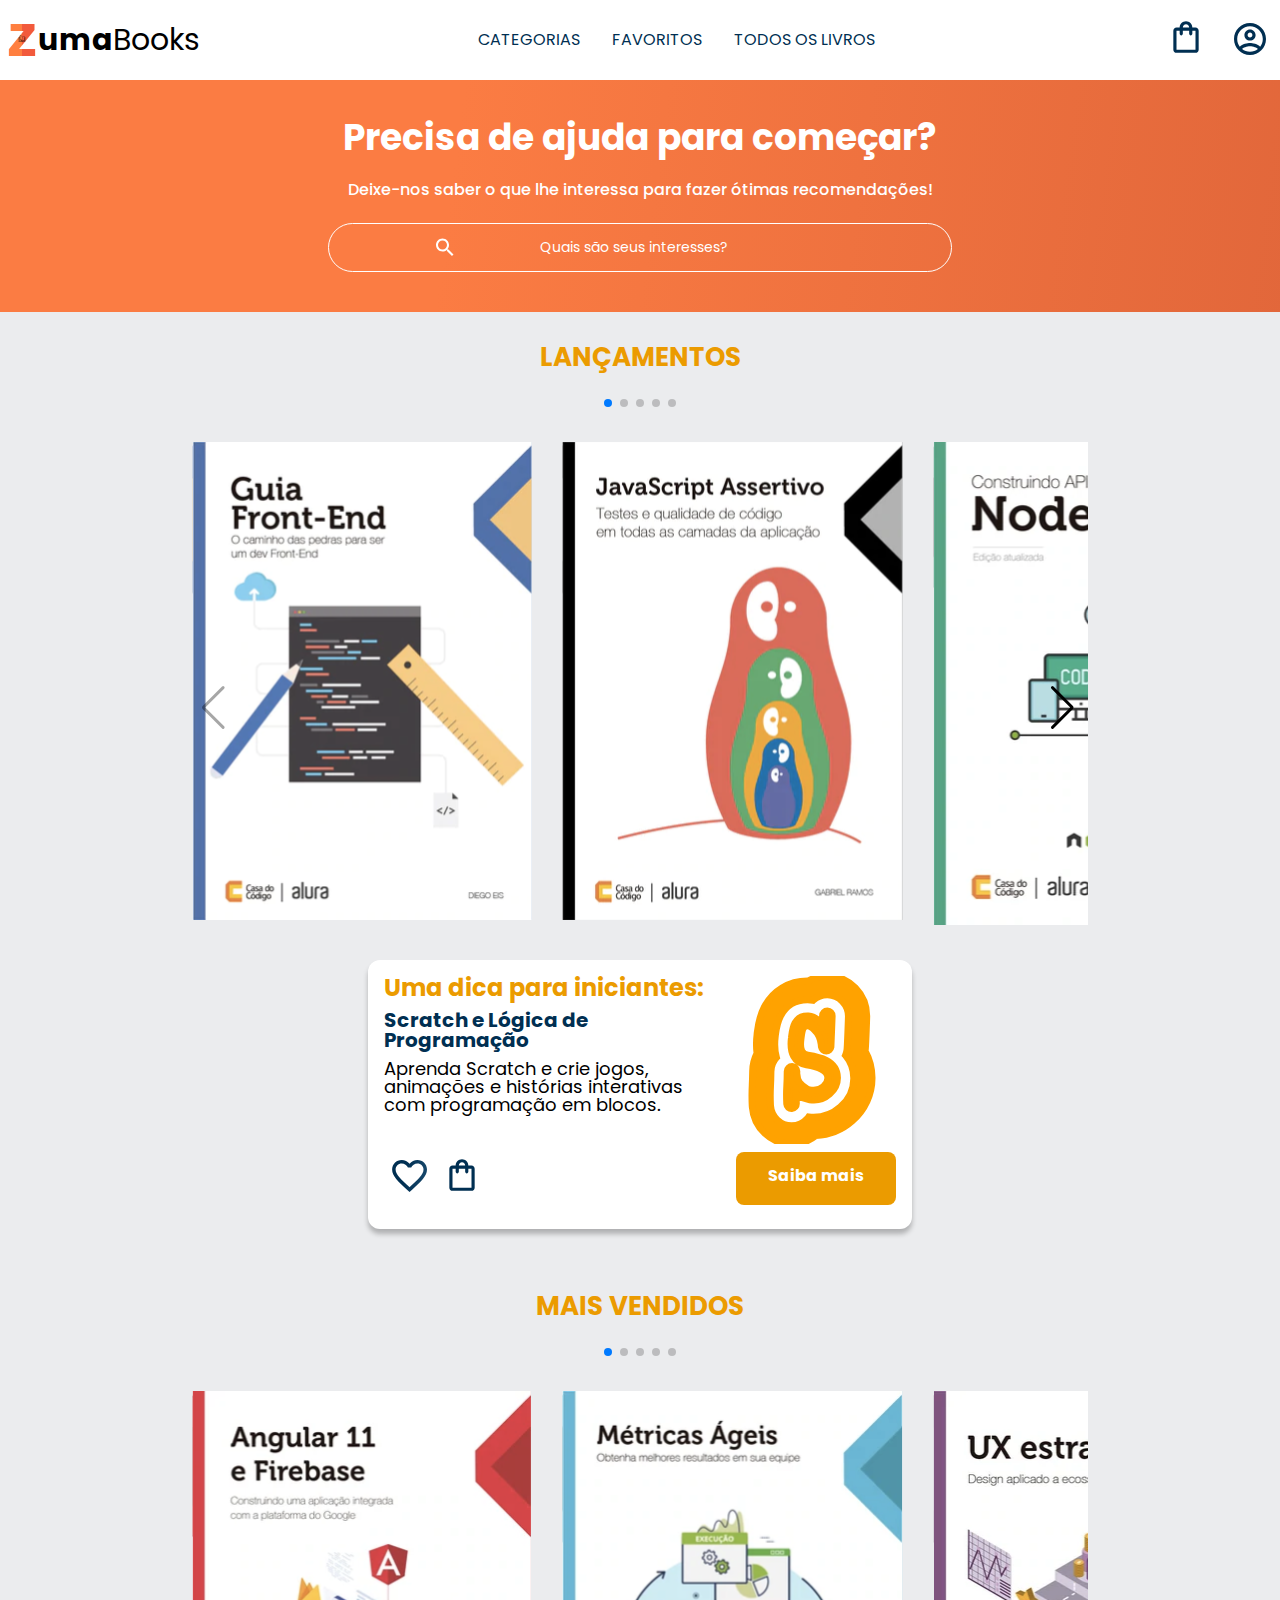
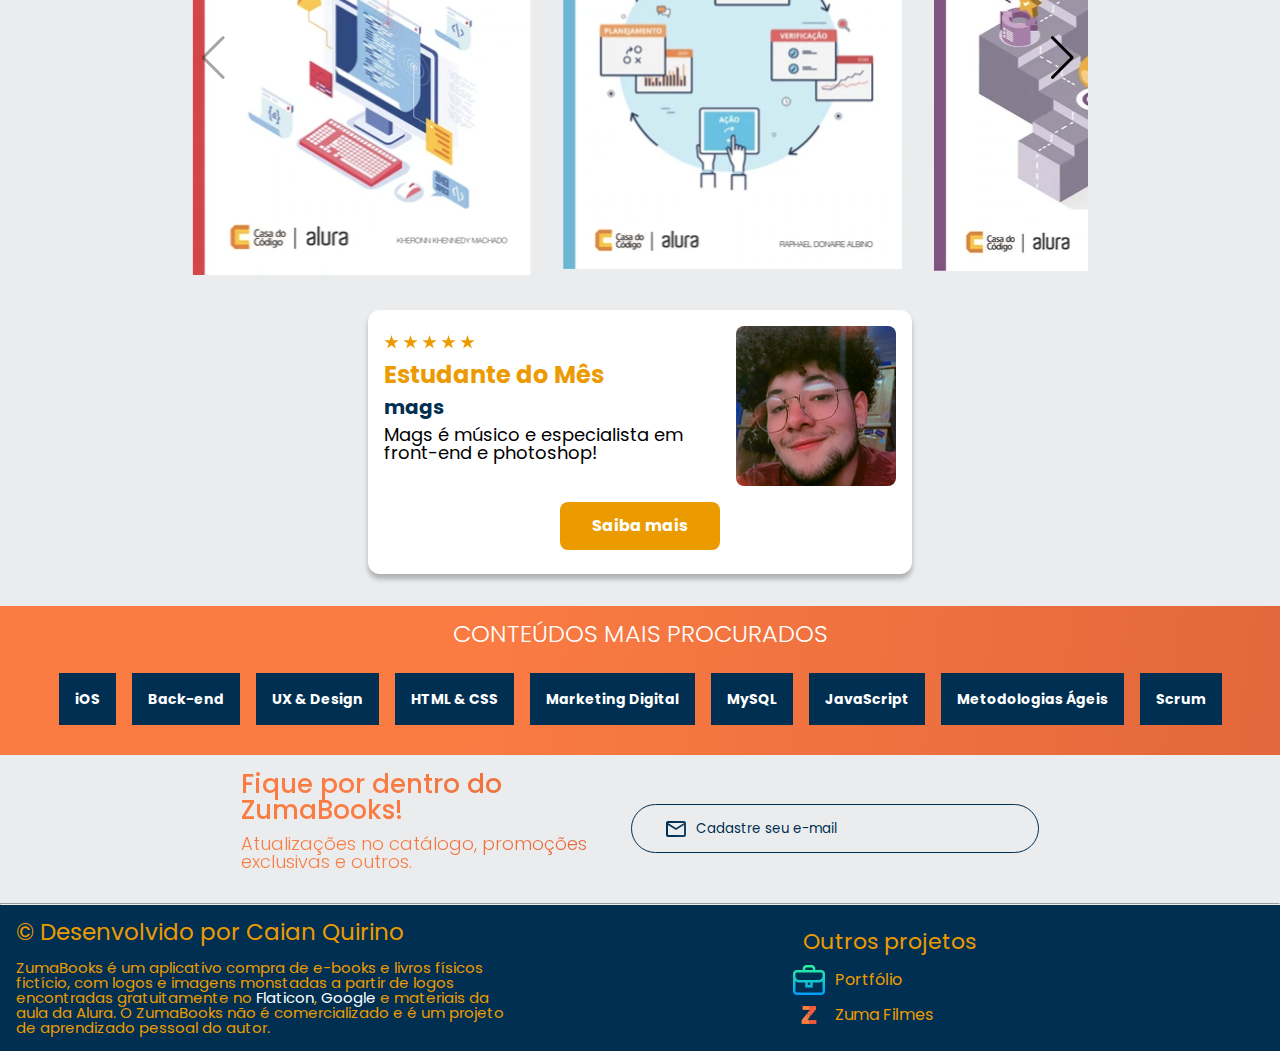
<file: index.html>
<!DOCTYPE html>
<html lang="pt-br">
<head>
    <meta charset="UTF-8">
    <meta http-equiv="X-UA-Compatible" content="IE=edge">
    <meta name="viewport" content="width=device-width, initial-scale=1.0">
    <link rel="preconnect" href="https://fonts.googleapis.com">
    <link rel="preconnect" href="https://fonts.gstatic.com" crossorigin>
    <link href="https://fonts.googleapis.com/css2?family=Poppins:wght@300;400;500;700&display=swap" rel="stylesheet">
    <link href="https://fonts.googleapis.com/css2?family=Josefin+Sans:wght@400;700&display=swap" rel="stylesheet">
    <link rel="stylesheet" href="reset.css">
    <link rel="stylesheet" href="https://cdn.jsdelivr.net/npm/swiper@9/swiper-bundle.min.css"/>
    <link rel="stylesheet" href="styles.css">
    <link rel="icon" type="image/png" href="assets/zumabooks.svg"/>
    <title>Home - ZumaBooks</title>  
</head>
<body>
    <header class="cabecalho">
        <div class="container">
            <input type="checkbox" id="menu" class="container__botao">
            <label for="menu" class="container__aberto" >
                <span class="cabecalho__menu-hamburguer container__imagem"></span>
            </label>
            <ul class="lista-menu">
                <li class="lista-menu__titulo">Categorias</li>
                <li class="lista-menu__item"> 
                    <a href="#" class="lista-menu__link">Front-End</a>
                </li>
                <li class="lista-menu__item"> 
                    <a href="#" class="lista-menu__link">Back-End</a>
                </li>
                <li class="lista-menu__item"> 
                    <a href="#" class="lista-menu__link">Banco de dados</a>
                </li>
                <li class="lista-menu__item"> 
                    <a href="#" class="lista-menu__link">Design & UX</a>
                </li>
                <li class="lista-menu__item"> 
                    <a href="#" class="lista-menu__link">Marketing</a>
                </li>
            </ul>
            <img class="cabecalho__menu-logo container__imagem-logo" src="assets/zumabooks.svg" alt="Logo da ZumaBooks">
            <a class="cabecalho__home" href="index.html"> <h1 class="container__titulo"><b class="container__titulo--negrito">uma</b>Books</h1></a>
        </div>
        <ul class="opcoes">
            <input type="checkbox" id="opcoes-menu" class="opcoes__botao">
            <label for="opcoes-menu" class="opcoes__aberto">
                <li class="opcoes__item">Categorias</li>
            </label>
            <ul class="lista-menu">
                <li class="lista-menu__item">
                    <a href="#" class="lista-menu__link">Front-end</a>
                </li>
                <li class="lista-menu__item"> 
                    <a href="#" class="lista-menu__link">Back-end</a>
                </li>
                <li class="lista-menu__item"> 
                    <a href="#" class="lista-menu__link">Banco de dados</a>
                </li>
                <li class="lista-menu__item"> 
                    <a href="#" class="lista-menu__link">Design & UX</a>
                </li>
                <li class="lista-menu__item">
                    <a href="#" class="lista-menu__link">Marketing</a>
                </li>
            </ul>

            <li class="opcoes__item"><a href="#" class="opcoes__link">Favoritos</a> </li>
            <li class="opcoes__item"><a href="books.html" class="opcoes__link">Todos os livros</a> </li>
        </ul>
        <div class="container">
            <a href="#"><img src="assets/favoritos.svg" alt="Favoritos" class="container__imagem container__imagem-transparente"></a>
            <a href="#" class="container__link"><img src="assets/compras.svg" alt="Compras" class="container__imagem"><p class="container__texto">Minha sacola</p>
            </a>
            <a href="profile.html" class="container__link"><img src="assets/usuario.svg" alt="Meu perfil" class="container__imagem"><p class="container__texto">Meu perfil</p></a>
        </div>
    </header>
    <section class="banner">
        <h2 class="banner__titulo">Precisa de ajuda para começar?</h2>
        <p class="banner__texto">Deixe-nos saber o que lhe interessa para fazer ótimas recomendações!</p>
        <input type="search" class="banner__pesquisa" placeholder="Quais são seus interesses?">
    </section>
    <section class="carrossel">
        <h2 class="carrossel__titulo">Lançamentos</h2>
        <div class="carrossel__container">
            <div class="swiper">
                <div class="swiper-pagination"></div>
                <div class="swiper-wrapper">
                    <div class="swiper-slide"><img src="assets/Guia Front-end.svg" alt="Livro Guia Front-End"></div>
                    <div class="swiper-slide"><img src="assets/Javascript.svg" alt="Livro JavaScript"></div>
                    <div class="swiper-slide"><img src="assets/Nodejs.svg" alt="Livro Node.JS"></div>
                    <div class="swiper-slide"><img src="assets/Portugol.svg" alt="Livro Portugol"></div>
                    <div class="swiper-slide"><img src="assets/ReactNative.svg" alt="Livro ReactNative"></div>
                    <div class="swiper-slide"><img src="assets/Tuning.svg" alt="Livro Tuning"></div>
                </div>
                <div class="swiper-button-prev"></div>
                <div class="swiper-button-next"></div>
            </div>

            <div class="card">
                <div class="card__descricao">
                    <div class="descricao">
                        <h3 class="descricao__titulo">Uma dica para iniciantes:</h3>
                        <h2 class="descricao__titulo-livro">Scratch e Lógica de Programação</h2>
                        <p class="descricao__texto">Aprenda Scratch e crie jogos, animações e histórias interativas com programação em blocos. </p>
                    </div>
                    <img src="assets/scratch.svg" class="descricao__imagem">
                </div>
                <div class="card__botoes">
                    <ul class="botoes">
                        <li class="botoes__item"><img src="assets/favoritos.svg" alt="Favoritar livro"> </li>
                        <li class="botoes__item"><img src="assets/compras.svg" alt="Adicionar ao carrinho"> </li>
                    </ul>
                    <a href="#" class="botoes__ancora">Saiba mais</a>
                </div>
            </div>
        </div>
    </section>
    <section class="carrossel">
        <h2 class="carrossel__titulo">Mais vendidos</h2>
        <div class="carrossel__container">
            <div class="swiper">
                <div class="swiper-pagination"></div>
                <div class="swiper-wrapper">
                    <div class="swiper-slide"><img src="assets/Angular.svg" alt="Livro Angular 11"></div>
                    <div class="swiper-slide"><img src="assets/MetricasAgeis.svg" alt="Livro Metricas Ágeis"></div>
                    <div class="swiper-slide"><img src="assets/UX.svg" alt="Livro UX estratégico"></div>
                    <div class="swiper-slide"><img src="assets/Tuning.svg" alt="Livro Tuning"></div>
                    <div class="swiper-slide"><img src="assets/Liderança.svg" alt="Livro Liderança"></div>
                    <div class="swiper-slide"><img src="assets/ApacheKafka.svg" alt="Livro ApacheKafka"></div>
                </div>
                <div class="swiper-button-prev"></div>
                <div class="swiper-button-next"></div>
            </div>
            <div class="card">
                <div class="card__descricao">
                    <div class="descricao">
                        <img src="assets/Estrelinhas.svg" class="descricao__avaliacao">
                        <h3 class="descricao__titulo">Estudante do Mês</h3>
                        <h2 class="descricao__titulo-livro">mags</h2>
                        <p class="descricao__texto">Mags é músico e especialista em front-end e photoshop!</p>
                    </div>
                    <img src="assets/mags.png" class="descricao__imagem">
                </div>
                <div class="card__botoes mags__botoes">
                    <ul class="botoes mags">
                        <li class="botoes__item"><img src="assets/favoritos.svg" alt="Favoritar livro"> </li>
                        <li class="botoes__item"><img src="assets/compras.svg" alt="Adicionar ao carrinho"> </li>
                    </ul>
                    <a href="https://www.youtube.com/@sillymags" target="blank" class="botoes__ancora">Saiba mais</a>
                </div>
            </div>
        </div>
    </section>
    <section class="conteudos">
        <h2 class="conteudos__titulo">CONTEÚDOS MAIS PROCURADOS</h2>
        <ul class="conteudos__lista">
            <li class="conteudos__item">
                <a href="#" class="conteudos__link">iOS</a>
            </li>
            <li class="conteudos__item">
                <a href="#" class="conteudos__link">Back-end</a>
            </li>
            <li class="conteudos__item">
                <a href="#" class="conteudos__link">UX & Design</a>
            </li>
            <li class="conteudos__item">
                <a href="#" class="conteudos__link">HTML & CSS</a>
            </li>
            <li class="conteudos__item">
                <a href="#" class="conteudos__link">Marketing Digital</a>
            </li>
            <li class="conteudos__item">
                <a href="#" class="conteudos__link">MySQL</a>
            </li>
            <li class="conteudos__item">
                <a href="#" class="conteudos__link">JavaScript</a>
            </li>
            <li class="conteudos__item">
                <a href="#" class="conteudos__link">Metodologias Ágeis</a>
            </li>
            <li class="conteudos__item">
                <a href="#" class="conteudos__link">Scrum</a>
            </li>
        </ul>
    </section>
    <section class="contato">
        <div class="contato__descricao">
            <h2 class="contato__titulo">Fique por dentro do ZumaBooks!</h2>
            <p class="contato__texto">Atualizações no catálogo, promoções exclusivas e outros.</p>
        </div>
        <input type="email" placeholder="Cadastre seu e-mail" class="contato__email">
    </section>
    <hr/>
    <footer class="rodape">
        <div class="container__rodape">
            <h2 class="rodape__titulo">&copy Desenvolvido por Caian Quirino</h2>
            <p class="rodape__texto">ZumaBooks é um aplicativo compra de e-books e livros físicos fictício, com logos e imagens monstadas a partir de logos encontradas gratuitamente no <a href="www.flaticon.com" class="rodape__link">Flaticon</a>, <a href="www.google.com" class="rodape__link">Google</a> e materiais da aula da Alura. O ZumaBooks não é comercializado e é um projeto de aprendizado pessoal do autor. </p>
        </div>
        <div class="container__rodape-lista">
            <ul class="lista__rodape">
                <li class="rodape__lista-titulo">Outros projetos</li>
                <li class="rodape__lista-item">
                    <img src="assets/portfolio.svg" alt="Portfolio">
                    <a href="https://portfolio-one-phi-36.vercel.app/" target="blank" class="rodape__lista-link">Portfólio</a>
                </li>
                <li class="rodape__lista-item">
                    <img src="assets/zumafilmes.svg" alt="Zuma Filmes">
                    <a href="https://zuma-five.vercel.app/" target="blank" class="rodape__lista-link">Zuma Filmes</a>
                </li>
            </ul>
        </div>
    </footer>
    <script src="https://cdn.jsdelivr.net/npm/swiper@9/swiper-bundle.min.js"></script>
    <script>
        const swiper = new Swiper('.swiper', {
            spaceBetween: 30,
            slidesPerView: 2.5,
            pagination: {
                el: '.swiper-pagination',
                type: 'bullets',
            },
            navigation: {
                nextEl: '.swiper-button-next',
                prevEl: '.swiper-button-prev',
            },
            autoplay: {
                delay: 5000,
            },
        });
    </script>
    <script src="script.js"></script>
</body>
</html>
</file>
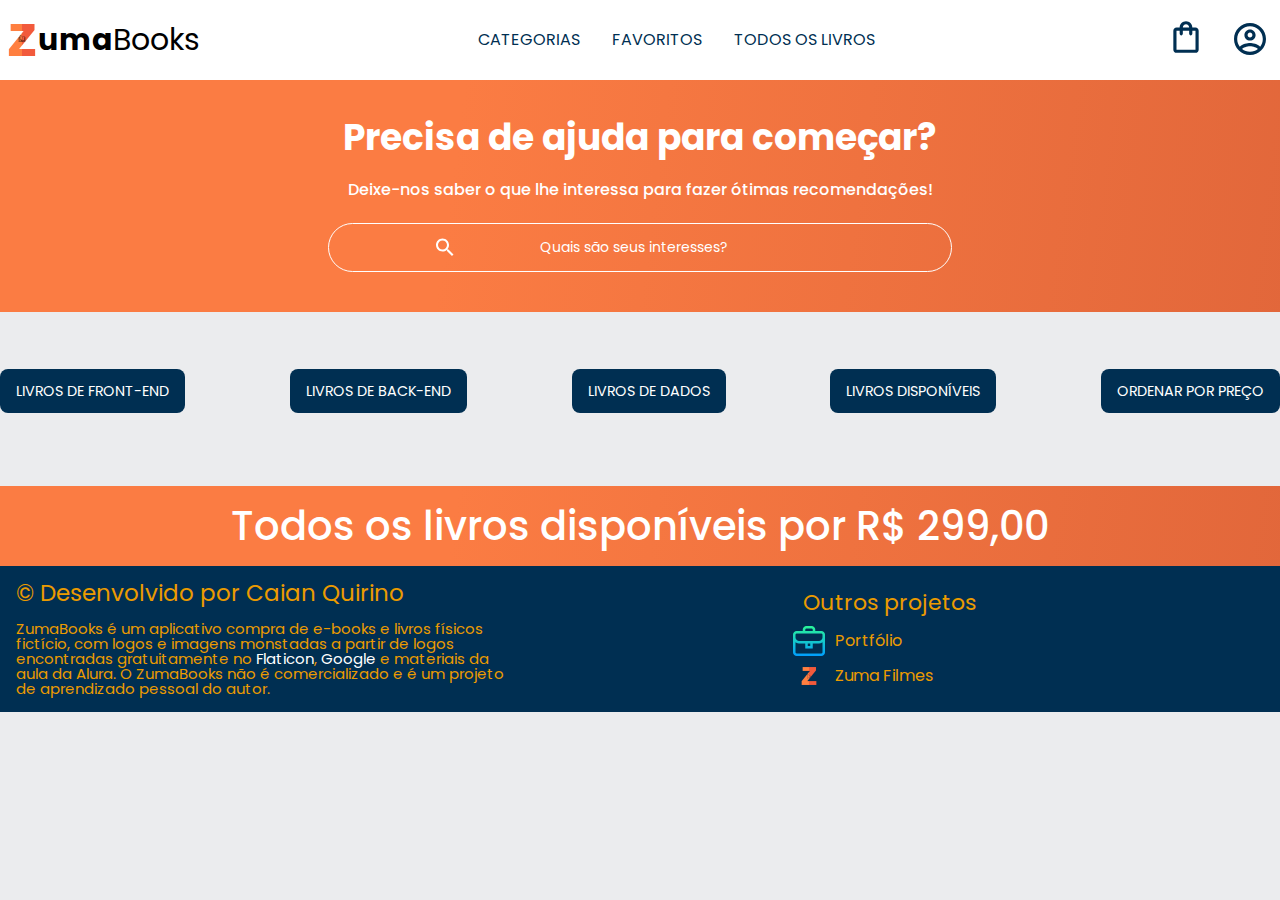
<file: books.html>
<!DOCTYPE html>
<html lang="pt-br">
<head>
    <meta charset="UTF-8">
    <meta http-equiv="X-UA-Compatible" content="IE=edge">
    <meta name="viewport" content="width=device-width, initial-scale=1.0">
    <link rel="preconnect" href="https://fonts.googleapis.com">
    <link rel="preconnect" href="https://fonts.gstatic.com" crossorigin>
    <link href="https://fonts.googleapis.com/css2?family=Poppins:wght@300;400;500;700&display=swap" rel="stylesheet">
    <link href="https://fonts.googleapis.com/css2?family=Josefin+Sans:wght@400;700&display=swap" rel="stylesheet">
    <link rel="stylesheet" href="reset.css">
    <link rel="stylesheet" href="https://cdn.jsdelivr.net/npm/swiper@9/swiper-bundle.min.css"/>
    <link rel="stylesheet" href="styles.css">
    <link rel="icon" type="image/png" href="assets/zumabooks.svg"/>
    <title>Livros - ZumaBooks</title>
</head>
<body>
    <header class="cabecalho">
        <div class="container">
            <input type="checkbox" id="menu" class="container__botao">
            <label for="menu" class="container__aberto" >
                <span class="cabecalho__menu-hamburguer container__imagem"></span>
            </label>
            <ul class="lista-menu">
                <li class="lista-menu__titulo">Categorias</li>
                <li class="lista-menu__item"> 
                    <a href="#" class="lista-menu__link">Front-End</a>
                </li>
                <li class="lista-menu__item"> 
                    <a href="#" class="lista-menu__link">Back-End</a>
                </li>
                <li class="lista-menu__item"> 
                    <a href="#" class="lista-menu__link">Banco de dados</a>
                </li>
                <li class="lista-menu__item"> 
                    <a href="#" class="lista-menu__link">Design & UX</a>
                </li>
                <li class="lista-menu__item"> 
                    <a href="#" class="lista-menu__link">Marketing</a>
                </li>
            </ul>
            <img class="cabecalho__menu-logo container__imagem-logo" src="assets/zumabooks.svg" alt="Logo da ZumaBooks">
            <a class="cabecalho__home" href="index.html"> <h1 class="container__titulo"><b class="container__titulo--negrito">uma</b>Books</h1></a>
        </div>
        <ul class="opcoes">
            <input type="checkbox" id="opcoes-menu" class="opcoes__botao">
            <label for="opcoes-menu" class="opcoes__aberto">
                <li class="opcoes__item">Categorias</li>
            </label>
            <ul class="lista-menu">
                <li class="lista-menu__item">
                    <a href="#" class="lista-menu__link">Front-end</a>
                </li>
                <li class="lista-menu__item"> 
                    <a href="#" class="lista-menu__link">Back-end</a>
                </li>
                <li class="lista-menu__item"> 
                    <a href="#" class="lista-menu__link">Banco de dados</a>
                </li>
                <li class="lista-menu__item"> 
                    <a href="#" class="lista-menu__link">Design & UX</a>
                </li>
                <li class="lista-menu__item">
                    <a href="#" class="lista-menu__link">Marketing</a>
                </li>
            </ul>

            <li class="opcoes__item"><a href="#" class="opcoes__link">Favoritos</a> </li>
            <li class="opcoes__item"><a href="books.html" class="opcoes__link">Todos os livros</a> </li>
        </ul>
        <div class="container">
            <a href="#"><img src="assets/favoritos.svg" alt="Favoritos" class="container__imagem container__imagem-transparente"></a>
            <a href="#" class="container__link"><img src="assets/compras.svg" alt="Compras" class="container__imagem"><p class="container__texto">Minha sacola</p>
            </a>
            <a href="profile.html" class="container__link"><img src="assets/usuario.svg" alt="Meu perfil" class="container__imagem"><p class="container__texto">Meu perfil</p></a>
        </div>
    </header>
    <section class="banner">
        <h2 class="banner__titulo">Precisa de ajuda para começar?</h2>
        <p class="banner__texto">Deixe-nos saber o que lhe interessa para fazer ótimas recomendações!</p>
        <input type="search" class="banner__pesquisa" placeholder="Quais são seus interesses?">
    </section>

    <nav class="wrap">
        <ul class="nav">
          <li><button class="btn btn-front" href="#" id="btnFiltrarLivrosFront" value="front-end">LIVROS DE
              FRONT-END</button>
          </li>
          <li><button class="btn btn-back" href="#" id="btnFiltrarLivrosBack" value="back-end">LIVROS DE BACK-END</button>
          </li>
          <li><button class="btn btn-dados" href="#" id="btnFiltrarLivrosDados" value="dados">LIVROS DE DADOS</button></li>
          <li><button class="btn btn-disponiveis" href="#" id="btnLivrosDisponiveis" value="disponivel">LIVROS DISPONÍVEIS</button></li>
          <li><button class="btn btn-ordenacao" href="#" id="btnOrdenarPorPreco">ORDENAR POR PREÇO</button></li>
        </ul>
    </nav>
    <section class="livros wrap" id="livros">
        
    </section>
    <section id="valor_total_livros_disponiveis">
        <div class="books__disponiveis">
            <p>Todos os livros disponíveis por R$ <span id="valor">299,00</span></p>
        </div>
    </section>

    <footer class="rodape">
        <div class="container__rodape">
            <h2 class="rodape__titulo">&copy Desenvolvido por Caian Quirino</h2>
            <p class="rodape__texto">ZumaBooks é um aplicativo compra de e-books e livros físicos fictício, com logos e imagens monstadas a partir de logos encontradas gratuitamente no <a href="www.flaticon.com" class="rodape__link">Flaticon</a>, <a href="www.google.com" class="rodape__link">Google</a> e materiais da aula da Alura. O ZumaBooks não é comercializado e é um projeto de aprendizado pessoal do autor. </p>
        </div>
        <div class="container__rodape-lista">
            <ul class="lista__rodape">
                <li class="rodape__lista-titulo">Outros projetos</li>
                <li class="rodape__lista-item">
                    <img src="assets/portfolio.svg" alt="Portfolio">
                    <a href="https://portfolio-one-phi-36.vercel.app/" target="blank" class="rodape__lista-link">Portfólio</a>
                </li>
                <li class="rodape__lista-item">
                    <img src="assets/zumafilmes.svg" alt="Zuma Filmes">
                    <a href="https://zuma-five.vercel.app/" target="blank" class="rodape__lista-link">Zuma Filmes</a>
                </li>
            </ul>
        </div>
    </footer>
    <script src="app/main.js"></script>
    <script src="app/metodoForEach.js"></script>
    <script src="app/metodoMap.js"></script>
    <script src="app/metodoFilter.js"></script>
    <script src="app/metodoSort.js"></script>
    <script src="app/metodoReduce.js"></script>
</body>
</html>
</file>
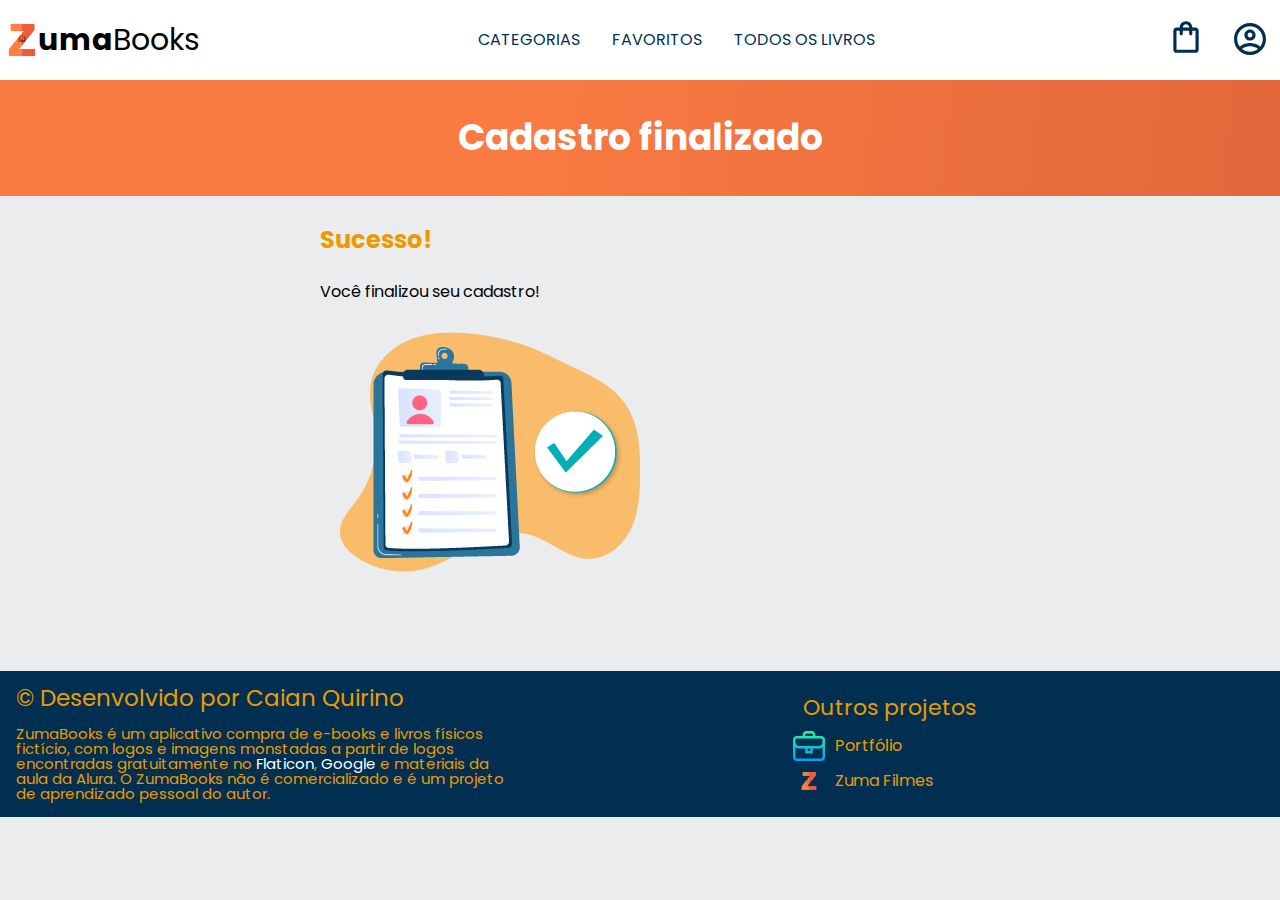
<file: profile-done.html>
<!DOCTYPE html>
<html lang="pt-br">
<head>
    <meta charset="UTF-8">
    <meta http-equiv="X-UA-Compatible" content="IE=edge">
    <meta name="viewport" content="width=device-width, initial-scale=1.0">
    <link rel="preconnect" href="https://fonts.googleapis.com">
    <link rel="preconnect" href="https://fonts.gstatic.com" crossorigin>
    <link href="https://fonts.googleapis.com/css2?family=Poppins:wght@300;400;500;700&display=swap" rel="stylesheet">
    <link href="https://fonts.googleapis.com/css2?family=Josefin+Sans:wght@400;700&display=swap" rel="stylesheet">
    <link rel="stylesheet" href="reset.css">
    <link rel="stylesheet" href="styles.css">
    <link rel="stylesheet" href="./styles/profile.css">
    <link rel="icon" type="image/png" href="assets/zumabooks.svg"/>
    <title>Perfil - ZumaBooks</title>  
</head>
<body>
    <header class="cabecalho">
        <div class="container">
            <input type="checkbox" id="menu" class="container__botao">
            <label for="menu" class="container__aberto" >
                <span class="cabecalho__menu-hamburguer container__imagem"></span>
            </label>
            <ul class="lista-menu">
                <li class="lista-menu__titulo">Categorias</li>
                <li class="lista-menu__item"> 
                    <a href="#" class="lista-menu__link">Front-End</a>
                </li>
                <li class="lista-menu__item"> 
                    <a href="#" class="lista-menu__link">Back-End</a>
                </li>
                <li class="lista-menu__item"> 
                    <a href="#" class="lista-menu__link">Banco de dados</a>
                </li>
                <li class="lista-menu__item"> 
                    <a href="#" class="lista-menu__link">Design & UX</a>
                </li>
                <li class="lista-menu__item"> 
                    <a href="#" class="lista-menu__link">Marketing</a>
                </li>
            </ul>
            <img class="cabecalho__menu-logo container__imagem-logo" src="assets/zumabooks.svg" alt="Logo da ZumaBooks">
            <a class="cabecalho__home" href="index.html"> <h1 class="container__titulo"><b class="container__titulo--negrito">uma</b>Books</h1></a>
        </div>
        <ul class="opcoes">
            <input type="checkbox" id="opcoes-menu" class="opcoes__botao">
            <label for="opcoes-menu" class="opcoes__aberto">
                <li class="opcoes__item">Categorias</li>
            </label>
            <ul class="lista-menu">
                <li class="lista-menu__item">
                    <a href="#" class="lista-menu__link">Front-end</a>
                </li>
                <li class="lista-menu__item"> 
                    <a href="#" class="lista-menu__link">Back-end</a>
                </li>
                <li class="lista-menu__item"> 
                    <a href="#" class="lista-menu__link">Banco de dados</a>
                </li>
                <li class="lista-menu__item"> 
                    <a href="#" class="lista-menu__link">Design & UX</a>
                </li>
                <li class="lista-menu__item">
                    <a href="#" class="lista-menu__link">Marketing</a>
                </li>
            </ul>

            <li class="opcoes__item"><a href="#" class="opcoes__link">Favoritos</a> </li>
            <li class="opcoes__item"><a href="books.html" class="opcoes__link">Todos os livros</a> </li>
        </ul>
        <div class="container">
            <a href="#"><img src="assets/favoritos.svg" alt="Favoritos" class="container__imagem container__imagem-transparente"></a>
            <a href="#" class="container__link"><img src="assets/compras.svg" alt="Compras" class="container__imagem"><p class="container__texto">Minha sacola</p>
            </a>
            <a href="profile.html" class="container__link"><img src="assets/usuario.svg" alt="Meu perfil" class="container__imagem"><p class="container__texto">Meu perfil</p></a>
        </div>
    </header>
    
    <section class="banner">
        <h2 class="banner__titulo">Cadastro finalizado</h2>
    </section>

    <main class="principal cadastro">
        <h2 class="principal__titulo">Sucesso!</h2>
        <h3 class="principal__subtitulo cadastro__subtitulo">Você finalizou seu cadastro!</h3>
        <img src="./assets/cadastrorealizado.png" alt="Ficha de cadastro completada"
            class="cadastro__imagem">
    </main>
    <footer class="rodape">
        <div class="container__rodape">
            <h2 class="rodape__titulo">&copy Desenvolvido por Caian Quirino</h2>
            <p class="rodape__texto">ZumaBooks é um aplicativo compra de e-books e livros físicos fictício, com logos e imagens monstadas a partir de logos encontradas gratuitamente no <a href="www.flaticon.com" class="rodape__link">Flaticon</a>, <a href="www.google.com" class="rodape__link">Google</a> e materiais da aula da Alura. O ZumaBooks não é comercializado e é um projeto de aprendizado pessoal do autor. </p>
        </div>
        <div class="container__rodape-lista">
            <ul class="lista__rodape">
                <li class="rodape__lista-titulo">Outros projetos</li>
                <li class="rodape__lista-item">
                    <img src="assets/portfolio.svg" alt="Portfolio">
                    <a href="https://portfolio-one-phi-36.vercel.app/" target="blank" class="rodape__lista-link">Portfólio</a>
                </li>
                <li class="rodape__lista-item">
                    <img src="assets/zumafilmes.svg" alt="Zuma Filmes">
                    <a href="https://zuma-five.vercel.app/" target="blank" class="rodape__lista-link">Zuma Filmes</a>
                </li>
            </ul>
        </div>
    </footer>
    <script src="script.js"></script>
</body>
</html>
</file>
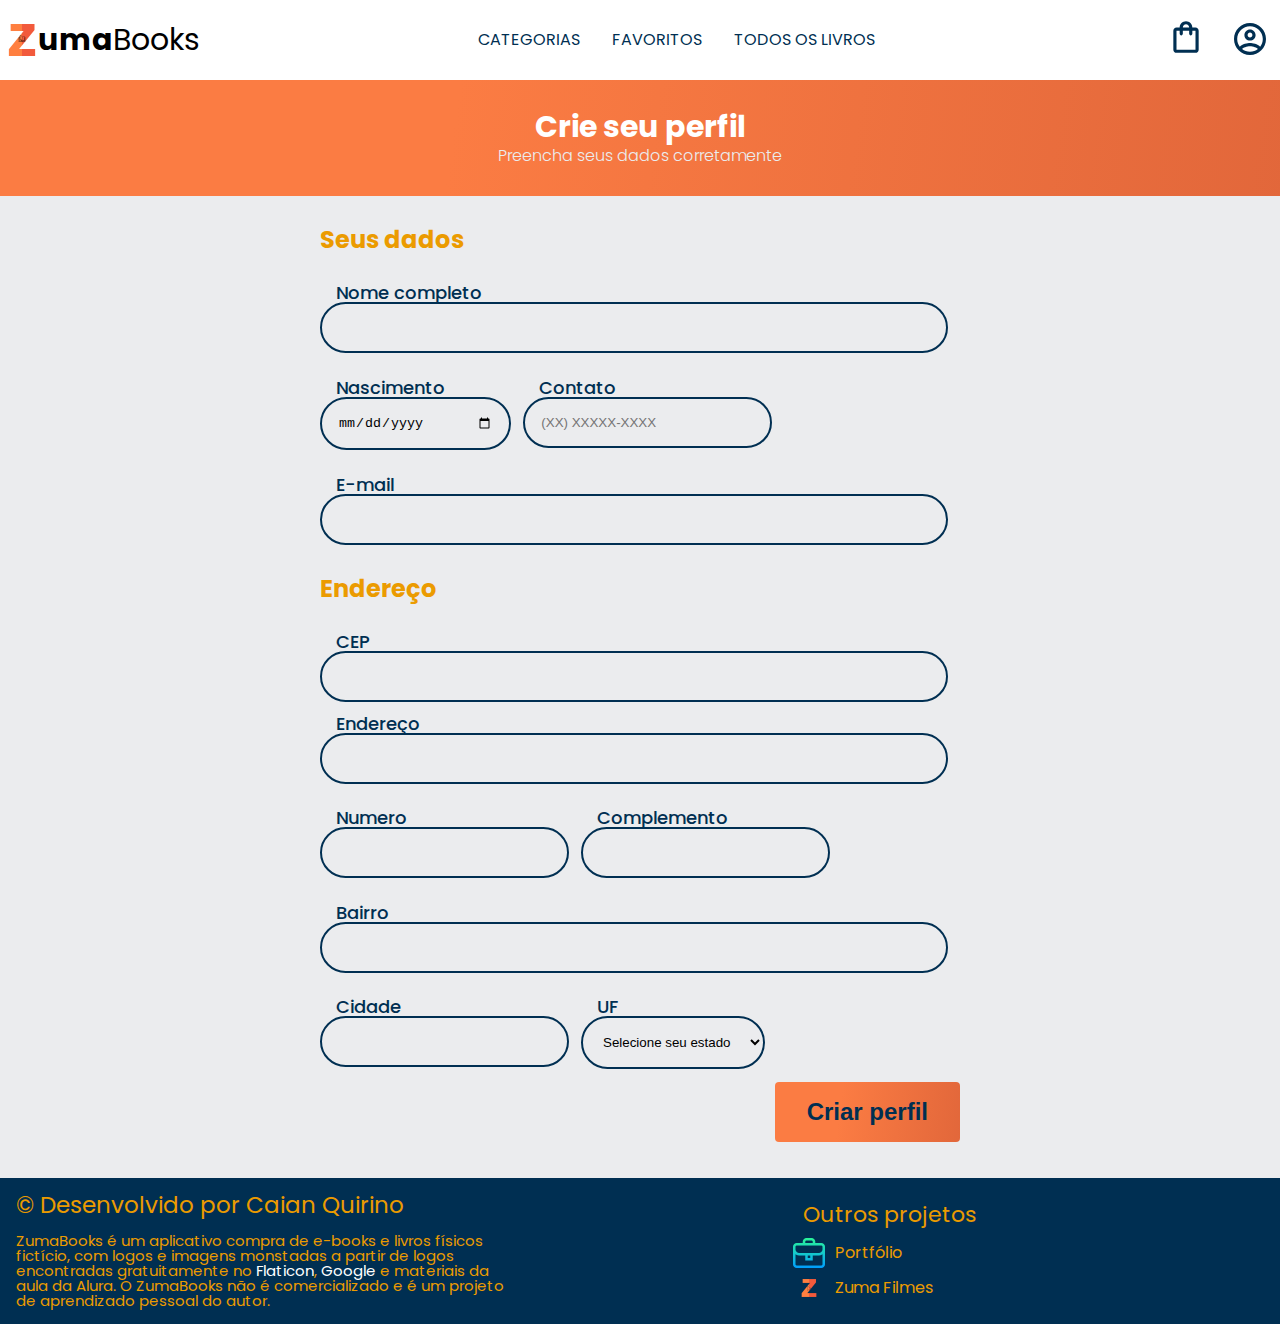
<file: profile.html>
<!DOCTYPE html>
<html lang="pt-br">
<head>
    <meta charset="UTF-8">
    <meta http-equiv="X-UA-Compatible" content="IE=edge">
    <meta name="viewport" content="width=device-width, initial-scale=1.0">
    <link rel="preconnect" href="https://fonts.googleapis.com">
    <link rel="preconnect" href="https://fonts.gstatic.com" crossorigin>
    <link href="https://fonts.googleapis.com/css2?family=Poppins:wght@300;400;500;700&display=swap" rel="stylesheet">
    <link href="https://fonts.googleapis.com/css2?family=Josefin+Sans:wght@400;700&display=swap" rel="stylesheet">
    <link rel="stylesheet" href="reset.css">
    <link rel="stylesheet" href="styles.css">
    <link rel="stylesheet" href="./styles/profile.css">
    <link rel="icon" type="image/png" href="assets/zumabooks.svg"/>
    <title>Perfil - ZumaBooks</title>  
</head>
<body>
    <header class="cabecalho">
        <div class="container">
            <input type="checkbox" id="menu" class="container__botao">
            <label for="menu" class="container__aberto" >
                <span class="cabecalho__menu-hamburguer container__imagem"></span>
            </label>
            <ul class="lista-menu">
                <li class="lista-menu__titulo">Categorias</li>
                <li class="lista-menu__item"> 
                    <a href="#" class="lista-menu__link">Front-End</a>
                </li>
                <li class="lista-menu__item"> 
                    <a href="#" class="lista-menu__link">Back-End</a>
                </li>
                <li class="lista-menu__item"> 
                    <a href="#" class="lista-menu__link">Banco de dados</a>
                </li>
                <li class="lista-menu__item"> 
                    <a href="#" class="lista-menu__link">Design & UX</a>
                </li>
                <li class="lista-menu__item"> 
                    <a href="#" class="lista-menu__link">Marketing</a>
                </li>
            </ul>
            <img class="cabecalho__menu-logo container__imagem-logo" src="assets/zumabooks.svg" alt="Logo da ZumaBooks">
            <a class="cabecalho__home" href="index.html"> <h1 class="container__titulo"><b class="container__titulo--negrito">uma</b>Books</h1></a>
        </div>
        <ul class="opcoes">
            <input type="checkbox" id="opcoes-menu" class="opcoes__botao">
            <label for="opcoes-menu" class="opcoes__aberto">
                <li class="opcoes__item">Categorias</li>
            </label>
            <ul class="lista-menu">
                <li class="lista-menu__item">
                    <a href="#" class="lista-menu__link">Front-end</a>
                </li>
                <li class="lista-menu__item"> 
                    <a href="#" class="lista-menu__link">Back-end</a>
                </li>
                <li class="lista-menu__item"> 
                    <a href="#" class="lista-menu__link">Banco de dados</a>
                </li>
                <li class="lista-menu__item"> 
                    <a href="#" class="lista-menu__link">Design & UX</a>
                </li>
                <li class="lista-menu__item">
                    <a href="#" class="lista-menu__link">Marketing</a>
                </li>
            </ul>

            <li class="opcoes__item"><a href="#" class="opcoes__link">Favoritos</a> </li>
            <li class="opcoes__item"><a href="books.html" class="opcoes__link">Todos os livros</a> </li>
        </ul>
        <div class="container">
            <a href="#"><img src="assets/favoritos.svg" alt="Favoritos" class="container__imagem container__imagem-transparente"></a>
            <a href="#" class="container__link"><img src="assets/compras.svg" alt="Compras" class="container__imagem"><p class="container__texto">Minha sacola</p>
            </a>
            <a href="profile.html" class="container__link"><img src="assets/usuario.svg" alt="Meu perfil" class="container__imagem"><p class="container__texto">Meu perfil</p></a>
        </div>
    </header>
    <section class="cadastro">
        <div class="cadastro__infos">
            <h2 class="cadastro__titulo">Crie seu perfil</h2>
            <p class="cadastro__texto">Preencha seus dados corretamente</p>
        </div>
    </section>
    <main class="principal">
        <h2 class="principal__titulo">Seus dados</h2>
        <form class="principal__formulario" id="formulario" target="_blank" onsubmit="location.replace('./profile-done.html')">
            <div class="formulario__campo">
                <label class="campo__etiqueta" for="nome">Nome completo</label>
                <input name="nome" id="nome" class="campo__escrita" required>
            </div>
            <div class="formulario__dupla">
                <div class="formulario__campo">
                <label class="campo__etiqueta" for="nascimento">Nascimento</label>
                <input name="nascimento" id="nascimento" type="date" class="campo__escrita" required>
                </div>
            
                <div class="formulario__campo">
                    <label class="campo__etiqueta" for="telefone">Contato</label>
                    <input name="telefone" id="telefone" type="tel" placeholder="(XX) XXXXX-XXXX" class="campo__escrita" required>
                </div>
            </div>
            <div class="formulario__campo">
                <label class="campo__etiqueta" for="email">E-mail</label>
                <input name="email" id="email" type="email" class="campo__escrita" required>
            </div>
            <h2 class="principal__titulo">Endereço</h2>
            <div class="formulario__campo">
                <label class="campo__etiqueta" for="cep">CEP</label>
                <input name="cep" id="cep" class="campo__escrita" required />
                <div id="erro"></div>
            </div>

            <div class="formulario__campo">
                <label class="campo__etiqueta" for="endereco">Endereço</label>
                <input name="endereco" id="endereco" class="campo__escrita" required />
            </div>
            <div class="formulario__dupla">
                <div class="formulario__campo">
                    <label class="campo__etiqueta" for="numero">Numero</label>
                    <input name="numero" id="numero" class="campo__escrita" required />
                </div>
                <div class="formulario__campo">
                    <label class="campo__etiqueta" for="complemento">Complemento</label>
                    <input name="complemento" id="complemento" class="campo__escrita" />
                </div>
            </div>
            <div class="formulario__campo">
                <label class="campo__etiqueta" for="bairro">Bairro</label>
                <input name="bairro" id="bairro" class="campo__escrita" required />
            </div>
            <div class="formulario__dupla">
                <div class="formulario__campo">
                    <label class="campo__etiqueta" for="cidade">Cidade</label>
                    <input name="cidade" id="cidade" class="campo__escrita" required />
                </div>

                <div class="formulario__campo">
                    <label class="campo__etiqueta" for="estado">UF</label>
                    <select id="estado" name="estado" class="campo__escrita">
                        <option value="#">Selecione seu estado</option>
                        <option value="AC">Acre</option>
                        <option value="AL">Alagoas</option>
                        <option value="AP">Amapá</option>
                        <option value="AM">Amazonas</option>
                        <option value="BA">Bahia</option>
                        <option value="CE">Ceará</option>
                        <option value="DF">Distrito Federal</option>
                        <option value="ES">Espírito Santo</option>
                        <option value="GO">Goiás</option>
                        <option value="MA">Maranhão</option>
                        <option value="MT">Mato Grosso</option>
                        <option value="MS">Mato Grosso do Sul</option>
                        <option value="MG">Minas Gerais</option>
                        <option value="PA">Pará</option>
                        <option value="PB">Paraíba</option>
                        <option value="PR">Paraná</option>
                        <option value="PE">Pernambuco</option>
                        <option value="PI">Piauí</option>
                        <option value="RJ">Rio de Janeiro</option>
                        <option value="RN">Rio Grande do Norte</option>
                        <option value="RS">Rio Grande do Sul</option>
                        <option value="RO">Rondônia</option>
                        <option value="RR">Roraima</option>
                        <option value="SC">Santa Catarina</option>
                        <option value="SP">São Paulo</option>
                        <option value="SE">Sergipe</option>
                        <option value="TO">Tocantins</option>
                        <option value="EX">Estrangeiro</option>
                    </select>
                </div>

            </div>


            <input type="submit" value="Criar perfil" class="formulario__botao" id="enviar">
        </form>
    </main>
    <footer class="rodape">
        <div class="container__rodape">
            <h2 class="rodape__titulo">&copy Desenvolvido por Caian Quirino</h2>
            <p class="rodape__texto">ZumaBooks é um aplicativo compra de e-books e livros físicos fictício, com logos e imagens monstadas a partir de logos encontradas gratuitamente no <a href="www.flaticon.com" class="rodape__link">Flaticon</a>, <a href="www.google.com" class="rodape__link">Google</a> e materiais da aula da Alura. O ZumaBooks não é comercializado e é um projeto de aprendizado pessoal do autor. </p>
        </div>
        <div class="container__rodape-lista">
            <ul class="lista__rodape">
                <li class="rodape__lista-titulo">Outros projetos</li>
                <li class="rodape__lista-item">
                    <img src="assets/portfolio.svg" alt="Portfolio">
                    <a href="https://portfolio-one-phi-36.vercel.app/" target="blank" class="rodape__lista-link">Portfólio</a>
                </li>
                <li class="rodape__lista-item">
                    <img src="assets/zumafilmes.svg" alt="Zuma Filmes">
                    <a href="https://zuma-five.vercel.app/" target="blank" class="rodape__lista-link">Zuma Filmes</a>
                </li>
            </ul>
        </div>
    </footer>
    <script src="script.js"></script>
</body>
</html>
</file>
<file: styles.css>
@import url("styles/header.css");
@import url("styles/banner.css");
@import url("styles/carrossel.css");
@import url("styles/conteudos.css");
@import url("styles/contato.css");
@import url("styles/rodape.css");
@import url("styles/books.css");

*{
    scroll-behavior: smooth;
}

:root{
    --cor-fundo:#EBECEE;
    --branco: #FFFFFF;
    --laranja: #EB9B00;
    --azul: #002F52;
    --degrade: linear-gradient(97.54deg, #fb7c43 35.49%, #c95232 165.37%);
    --fonte-principal: "Poppins";
    --fonte-secundaria: "Josefin Sans";
}

body{
    background-color: var(--cor-fundo);
    font-family: var(--fonte-principal);
    font-size: 16px;
    font-weight: 400;

}

.cabecalho__home{
    text-decoration: none;
    color: black;
}
</file>
<file: styles/profile.css>
.cadastro__infos{
    display: flex;
    justify-content: center;
    align-items: center;
    flex-direction: column;
    background: var(--degrade);
    padding: 2rem;
}

.cadastro__titulo{
    color: var(--branco);
    font-weight: 700;
    font-size:30px;
    margin-bottom: 0.4rem;
}

.cadastro__texto{
    font-weight: 300;
    color:var(--cor-fundo);
}

.principal{
    width: 50vw;
    margin: 2rem auto 6rem auto;
}

.principal__titulo{
    font-weight: 700;
    color: var(--laranja);
    font-size: 24px;
    margin: 2rem 0;
}

.campo__etiqueta{
    display: block;
    font-weight: 500;
    color: var(--azul);
    margin-left: 1rem;
    font-size: 18px;
}

.campo__escrita{
    border: 2px solid var(--azul);
    border-radius: 30px;
    padding: 1rem;
    width: 100%;
    background-color: var(--cor-fundo);
}

.formulario__campo{
    margin: .8rem 3rem .8rem 0;
}

.formulario__dupla{
    display: flex;
}

.formulario__botao{
    background: var(--degrade);
    padding: 1rem 2rem;
    font-weight: 700;
    font-size: 24px;
    border: none;
    border-radius: 4px;
    color: var(--azul);
    cursor: pointer;
    float:right;
}

.formulario__erro{
    display: flex;
    margin-top: .5rem;
    align-items: center;
}

.erro__imagem{
    width: 16px;
    height: 16px;
    margin: 0 .5rem;
    background-image: url('../assets/warning.png');
    background-repeat: no-repeat;
    background-size: contain;
}

.erro__texto{
    font-size: 12px;
    line-height: 18px;
    color: red;
}

.cadastro__imagem{
    margin-top: 2rem;
}
</file>
